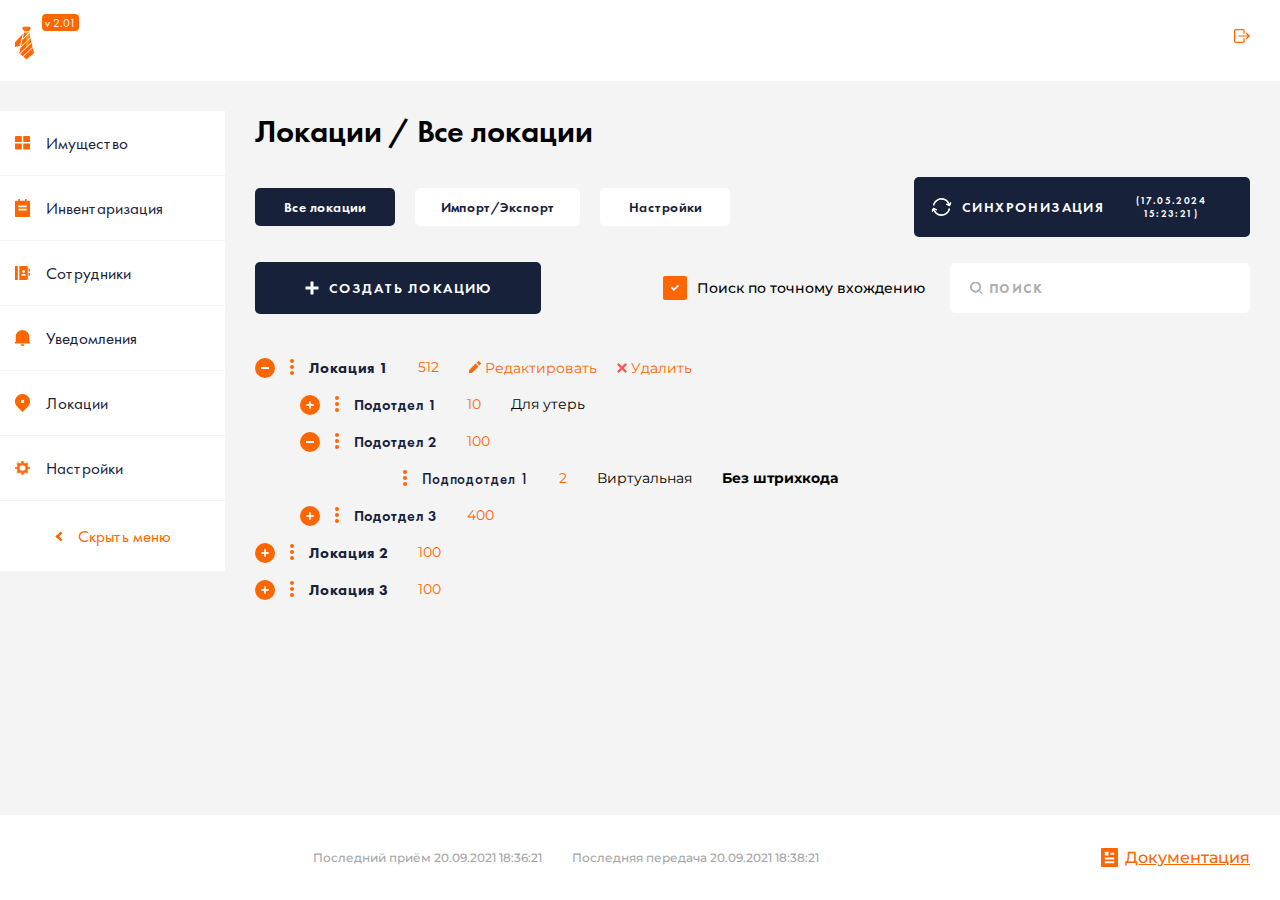
<file: index.html>
<!DOCTYPE html>
<html lang="ru">
<head>
  <meta charset="UTF-8">
  <meta name="viewport" content="width=device-width, initial-scale=1.0">
  <title>Локации</title>
  <link href="https://fonts.googleapis.com/css2?family=Galdeano&family=Montserrat:wght@100..900&display=swap" rel="stylesheet">
  <link rel="stylesheet" href="./styles/style.css">
  <link rel="stylesheet" href="./styles/popup.css">
</head>
<body class="body">

  <header class="header">
    <a href="#" class="header__logo">
      <img class="header__logo-img" src="./icons/logo.svg" alt="">
      <p class="header__logo-version">v 2.01</p>
    </a>
    <a href="#">
      <img src="./icons/log-out.svg" alt="">
    </a>
  </header>

  <div class="main-wrapper">
    <div class="wrapper">
      <nav class="nav">
        <ul class="nav__list">
          <li class="nav__item">
            <a href="#" class="nav__link">
              <img src="./icons/property.svg" alt="" class="nav__icon">
              <span class="nav__text">Имущество</span>
            </a>
          </li>
          <li class="nav__item">
            <a href="#" class="nav__link">
              <img src="./icons/inventory.svg" alt="" class="nav__icon">
              Инвентаризация
            </a>
          </li>
          <li class="nav__item">
            <a href="#" class="nav__link">
              <img src="./icons/staff.svg" alt="" class="nav__icon">
              Сотрудники
            </a>
          </li>
          <li class="nav__item">
            <a href="#" class="nav__link">
              <img src="./icons/notifications.svg" alt="" class="nav__icon">
              Уведомления
            </a>
          </li>
          <li class="nav__item">
            <a href="#" class="nav__link">
              <img src="./icons/locations.svg" alt="" class="nav__icon">
              Локации
            </a>
          </li>
          <li class="nav__item">
            <a href="./settings.html" class="nav__link">
              <img src="./icons/settings.svg" alt="" class="nav__icon">
              Настройки
            </a>
          </li>
        </ul>
        <button class="nav__btn" type="button">
          <img src="./icons/arrow-left.svg" alt="">
          Скрыть меню
        </button>
      </nav>
      <main class="main">
        <h1 class="main__heading">Локации / Все локации</h1>
        <section class="btns">
          <ul class="btns__list">
            <li class="btns__item">
              <button class="btn-small btn-small-1 btn-small--active" type="button">Все локации</button>
            </li>
            <li class="btns__item">
              <button class="btn-small btn-small-2" type="button">Импорт/Экспорт</button>
            </li>
            <li class="btns__item">
              <button class="btn-small btn-small-3" type="button">Настройки</button>
            </li>
          </ul>
          <button class="btn-large" type="button">
            <img src="./icons/synchronization.svg" alt="">
            синхронизация&nbsp;
            <span>(17.05.2024 15:23:21)</span>
          </button>
        </section>

        <section class="create-search">
          <button class="btn-large" id="create-btn">
            <img src="./icons/plus.svg" alt="">
            Создать локацию
          </button>
          <form class="search" action="#">
            <input class="search__checkbox" type="checkbox" name="accuracy" id="accuracy" checked>
            <label class="search__label" for="accuracy">Поиск по точному вхождению</label>
            <div class="search__wrapper">
              <input class="search__input" type="text" placeholder="поиск" name="search" id="search">
            </div>
          </form>
        </section>

        <section class="locations">
          <ul>
            <li class="location">
              <button class="location__open">
                <img src="./icons/minus.svg" alt="">
              </button>
              <button><img src="./icons/three-dots.svg" alt=""></button>
              <h2 class="location__name">Локация 1</h2>
              <span class="location__num">512</span>
              <button class="location__edit" id="edit-btn">
                <img src="./icons/edit.svg" alt="">
                Редактировать
              </button>
              <button class="location__delete">
                <img src="./icons/delete.svg" alt="">
                Удалить
              </button>
            </li>
            <ul class="location__list">
              <li class="location">
                <button class="location__open">
                  <img src="./icons/plus.svg" alt="">
                </button>
                <button><img src="./icons/three-dots.svg" alt=""></button>
                <h2 class="location__name">Подотдел 1</h2>
                <span class="location__num">10</span>
                <span class="location__note">Для утерь</span>
              </li>
              <li class="location">
                <button class="location__open">
                  <img src="./icons/minus.svg" alt="">
                </button>
                <button><img src="./icons/three-dots.svg" alt=""></button>
                <h2 class="location__name">Подотдел 2</h2>
                <span class="location__num">100</span>
              </li>
              <ul class="location__sublist">
                <li class="location">
                  <button><img src="./icons/three-dots.svg" alt=""></button>
                  <h2 class="location__name">Подподотдел 1</h2>
                  <span class="location__num">2</span>
                  <span class="location__note">Виртуальная</span>
                  <span class="location__note-bold location__note">Без штрихкода</span>
                </li>
              </ul>
              <li class="location">
                <button class="location__open">
                  <img src="./icons/plus.svg" alt="">
                </button>
                <button><img src="./icons/three-dots.svg" alt=""></button>
                <h2 class="location__name">Подотдел 3</h2>
                <span class="location__num">400</span>
              </li>
            </ul>
            </li>
            <li class="location">
              <button class="location__open">
                <img src="./icons/plus.svg" alt="">
              </button>
              <button><img src="./icons/three-dots.svg" alt=""></button>
              <h2 class="location__name">Локация 2</h2>
              <span class="location__num">100</span>
            </li>
            <li class="location">
              <button class="location__open">
                <img src="./icons/plus.svg" alt="">
              </button>
              <button><img src="./icons/three-dots.svg" alt=""></button>
              <h2 class="location__name">Локация 3</h2>
              <span class="location__num">100</span>
            </li>
          </ul>
        </section>
      </main>
    </div>
  </div>

  <footer class="footer">
    <div class="footer__wrapper">
      <p class="footer__text">Последний приём 20.09.2021 18:36:21</p>
      <p class="footer__text">Последняя передача  20.09.2021 18:38:21</p>
      <a href="" class="footer__link">
        <img src="./icons/documentation.svg" alt="">
        Документация
      </a>
    </div>
  </footer>

  <div class="popup popup__hide" id="create-elem">
    <section class="popup__content">
      <h2 class="popup__heading">Создать локацию</h2>
      <form class="popup__form" action="#">
        <input type="text" placeholder="Название">
        <input type="number" placeholder="Штрихкод">
        <input type="number" placeholder="RFID">
        <select name="nesting" id="nesting" class="popup__select">
          <option value="1">Локация1</option>
          <option value="2">Локация2</option>
          <option value="3">Локация3</option> 
        </select>
        <p class="popup__toggle">
          Виртуальная локация
          <label class="toggle">
            <input type="checkbox" class="toggle__checkbox" checked>
            <span class="toggle__slider"></span>
          </label>
        </p>
        <p class="popup__toggle">
          Локация для утерь
          <label class="toggle">
            <input type="checkbox" class="toggle__checkbox" checked>
            <span class="toggle__slider"></span>
          </label>
        </p>
        <p class="popup__btn-wrapper">
          <button class="create__create-btn btn-large">
            <img src="./icons/save.svg" alt="">
            Создать
          </button>
          <button class="create__cancel-btn btn-large btn-large--cancel cancel-btn">
            Отменить
          </button>
        </p>
      </form>
    </section>
  </div>

  <div class="popup popup__hide" id="edit-elem">
    <section class="popup__content">
      <h2 class="popup__heading">Изменить локацию %название%</h2>
      <form class="popup__form" action="#">
        <p class="popup__wrapper">
          <label class="popup__label" for="loc-name">Название</label>
          <input type="text" value="Локация 11" name="loc-name" id="loc-name">
        </p>
        <p class="popup__wrapper">
          <label class="popup__label" for="code">Штрихкод</label>
          <input type="number" value="1123123123123" name="code" id="code">
        </p>
        <p class="popup__wrapper">
          <label class="popup__label" for="rfid">RFID</label>
          <input type="number" value="1123123123123" name="rfid" id="rfid">
        </p>
        <p class="popup__wrapper">
          <label class="popup__label" for="nesting">Вложенность</label>
          <!-- <input type="text" value="Локация1" name="nesting" id="nesting"> -->
          <select name="nesting" id="nesting" class="popup__select">
            <option value="1">Локация1</option>
            <option value="2">Локация2</option>
            <option value="3">Локация3</option> 
          </select>
        </p>
        <p class="popup__toggle">
          Виртуальная локация
          <label class="toggle">
            <input type="checkbox" class="toggle__checkbox" checked>
            <span class="toggle__slider"></span>
          </label>
        </p>
        <p class="popup__toggle">
          Локация для утерь
          <label class="toggle">
            <input type="checkbox" class="toggle__checkbox" checked>
            <span class="toggle__slider"></span>
          </label>
        </p>
        <p class="popup__btn-wrapper">
          <button class="edit__delete-btn btn-large btn-large--cancel">
            <img src="./icons/delete.svg" alt="">
            Удалить
          </button>
          <button class="edit__cancel-btn btn-large btn-large--cancel cancel-btn">
            Отменить
          </button>
        </p>
        <button class="edit__save-btn btn-large">
          <img src="./icons/save.svg" alt="">
          Сохранить
        </button>
      </form>
    </section>
  </div>

  <script src="./script.js"></script>

</body>
</html>
</file>
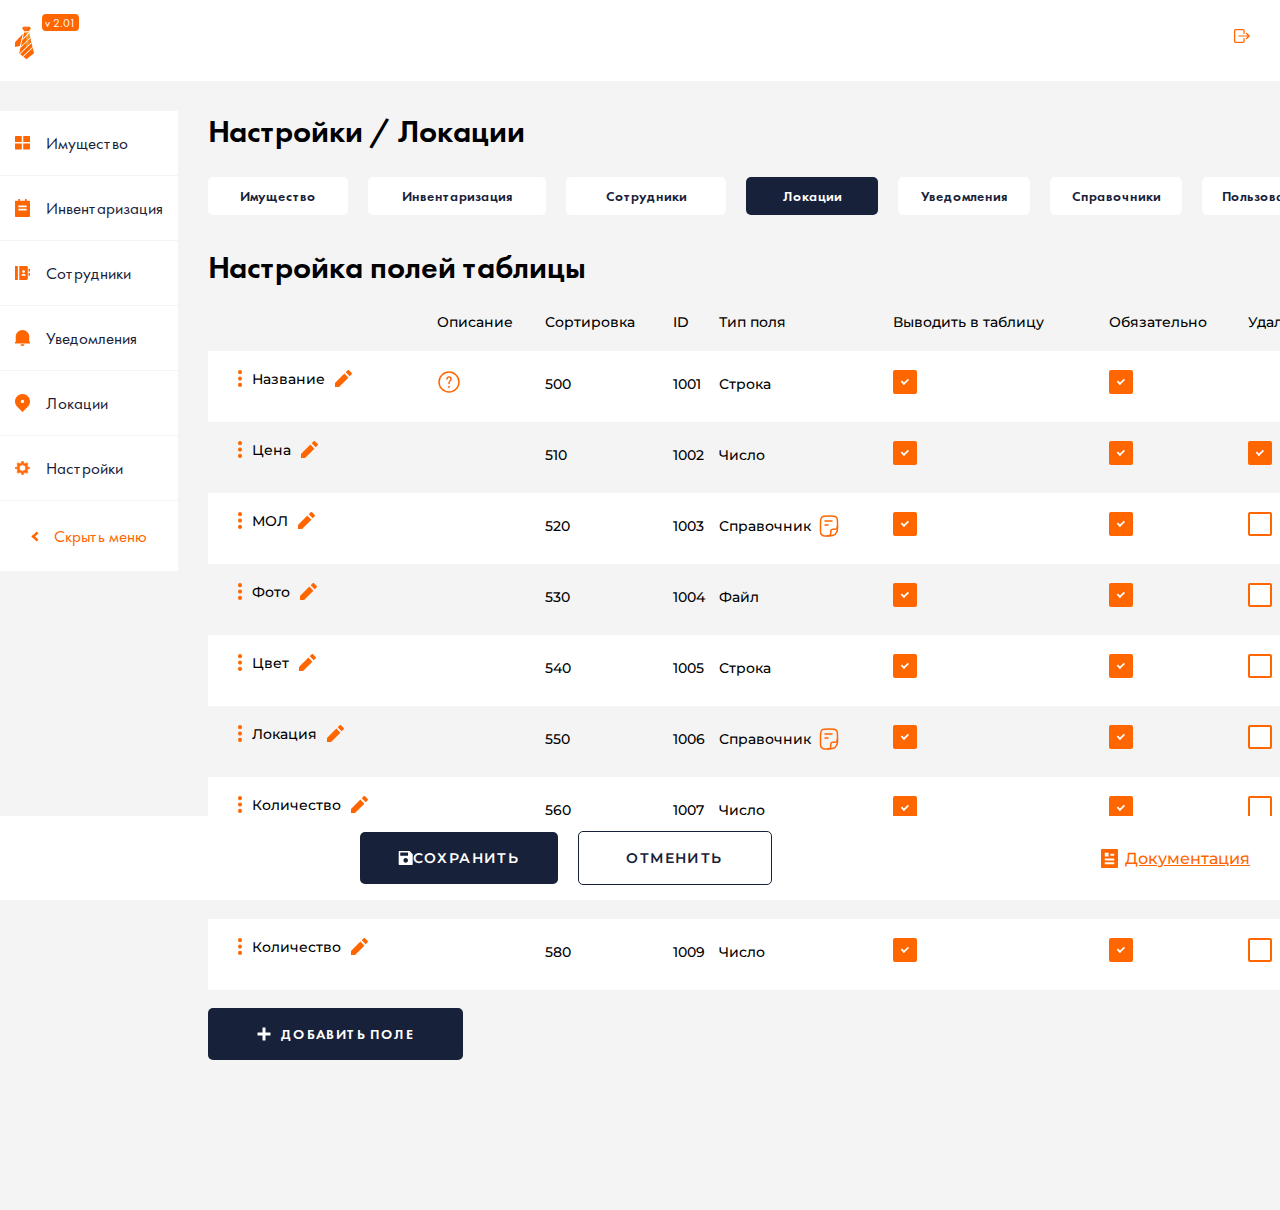
<file: settings.html>
<!DOCTYPE html>
<html lang="en">
<head>
  <meta charset="UTF-8">
  <meta name="viewport" content="width=device-width, initial-scale=1.0">
  <title>Настройки / Локации</title>
  <link href="https://fonts.googleapis.com/css2?family=Galdeano&family=Montserrat:wght@100..900&display=swap" rel="stylesheet">
  <link rel="stylesheet" href="./styles/style.css">
  <link rel="stylesheet" href="./styles/settings.css">
</head>
<body class="body">

  <header class="header">
    <a href="#" class="header__logo">
      <img class="header__logo-img" src="./icons/logo.svg" alt="">
      <p class="header__logo-version">v 2.01</p>
    </a>
    <a href="#">
      <img src="./icons/log-out.svg" alt="">
    </a>
  </header>

  <div class="main-wrapper">
    <div class="wrapper">

      <nav class="nav">
        <ul class="nav__list">
          <li class="nav__item">
            <a href="#" class="nav__link">
              <img src="./icons/property.svg" alt="" class="nav__icon">
              <span class="nav__text">Имущество</span>
            </a>
          </li>
          <li class="nav__item">
            <a href="#" class="nav__link">
              <img src="./icons/inventory.svg" alt="" class="nav__icon">
              Инвентаризация
            </a>
          </li>
          <li class="nav__item">
            <a href="#" class="nav__link">
              <img src="./icons/staff.svg" alt="" class="nav__icon">
              Сотрудники
            </a>
          </li>
          <li class="nav__item">
            <a href="#" class="nav__link">
              <img src="./icons/notifications.svg" alt="" class="nav__icon">
              Уведомления
            </a>
          </li>
          <li class="nav__item">
            <a href="./index.html" class="nav__link">
              <img src="./icons/locations.svg" alt="" class="nav__icon">
              Локации
            </a>
          </li>
          <li class="nav__item">
            <a href="#" class="nav__link">
              <img src="./icons/settings.svg" alt="" class="nav__icon">
              Настройки
            </a>
          </li>
        </ul>
        <button class="nav__btn" type="button">
          <img src="./icons/arrow-left.svg" alt="">
          Скрыть меню
        </button>
      </nav>

      <main class="main settings">
        <h1 class="main__heading">Настройки / Локации</h1>

        <section class="btns">
          <ul class="btns__list">
            <li class="btns__item">
              <button class="btn-small btn-small-1" type="button">Имущество</button>
            </li>
            <li class="btns__item">
              <button class="btn-small btn-small-2" type="button">Инвентаризация</button>
            </li>
            <li class="btns__item">
              <button class="btn-small btn-small-3" type="button">Сотрудники</button>
            </li>
            <li class="btns__item">
              <button class="btn-small btn-small--active" type="button">Локации</button>
            </li>
            <li class="btns__item">
              <button class="btn-small" type="button">Уведомления</button>
            </li>
            <li class="btns__item">
              <button class="btn-small" type="button">Справочники</button>
            </li>
            <li class="btns__item">
              <button class="btn-small" type="button">Пользователь</button>
            </li>
          </ul>
        </section>

        <section>
          <h2 class="main__heading">Настройка полей таблицы</h2>
          <table class="table">

            <thead class="table__thead">
              <td></td>
              <td>Описание</td>
              <td>Сортировка</td>
              <td>ID</td>
              <td>Тип поля</td>
              <td>Выводить в таблицу</td>
              <td>Обязательно</td>
              <td>Удалить</td>
            </thead>

            <tbody>

              <tr class="table__row">
                <td class="table__names">
                  <img src="./icons/three-dots.svg" alt="">
                  Название
                  <img src="./icons/edit.svg" alt="">
                </td>
                <td>
                  <img src="./icons/help-circle.svg" alt="">
                </td>
                <td>
                  <p>500</p>
                </td>
                <td>1001</td>
                <td>Строка</td>
                <td>
                  <input class="checkbox" type="checkbox" name="ch1" id="ch1" checked>
                  <label for="ch1"></label>
                </td>
                <td>
                  <input class="checkbox" type="checkbox" name="ch2" id="ch2" checked>
                  <label for="ch2"></label>
                </td>
                <td></td>
              </tr>

              <tr class="table__row">
                <td class="table__names">
                  <img src="./icons/three-dots.svg" alt="">
                  Цена
                  <img src="./icons/edit.svg" alt="">
                </td>
                <td></td>
                <td>
                  <p>510</p>
                </td>
                <td>1002</td>
                <td>Число</td>
                <td>
                  <input class="checkbox" type="checkbox" name="ch3" id="ch3" checked>
                  <label for="ch3"></label>
                </td>
                <td>
                  <input class="checkbox" type="checkbox" name="ch4" id="ch4" checked>
                  <label for="ch4"></label>
                </td>
                <td>
                  <input class="checkbox" type="checkbox" name="ch5" id="ch5" checked>
                  <label for="ch5"></label>
                </td>
              </tr>

              <tr class="table__row">
                <td class="table__names">
                  <img src="./icons/three-dots.svg" alt="">
                  МОЛ
                  <img src="./icons/edit.svg" alt="">
                </td>
                <td></td>
                <td>
                  <p>520</p>
                </td>
                <td>1003</td>
                <td>
                  <p class="table__flex">
                    Справочник
                    <img src="./icons/paper.svg" alt="">
                  </p>
                </td>
                <td>
                  <input class="checkbox" type="checkbox" name="ch6" id="ch6" checked>
                  <label for="ch6"></label>
                </td>
                <td>
                  <input class="checkbox" type="checkbox" name="ch7" id="ch7" checked>
                  <label for="ch7"></label>
                </td>
                <td>
                  <input class="checkbox" type="checkbox" name="ch8" id="ch8">
                  <label for="ch8"></label>
                </td>
              </tr>

              <tr class="table__row">
                <td class="table__names">
                  <img src="./icons/three-dots.svg" alt="">
                  Фото
                  <img src="./icons/edit.svg" alt="">
                </td>
                <td></td>
                <td>
                  <p>530</p>
                </td>
                <td>1004</td>
                <td>Файл</td>
                <td>
                  <input class="checkbox" type="checkbox" name="ch9" id="ch9" checked>
                  <label for="ch9"></label>
                </td>
                <td>
                  <input class="checkbox" type="checkbox" name="ch10" id="ch10" checked>
                  <label for="ch10"></label>
                </td>
                <td>
                  <input class="checkbox" type="checkbox" name="ch11" id="ch11">
                  <label for="ch11"></label>
                </td>
              </tr>

              <tr class="table__row">
                <td class="table__names">
                  <img src="./icons/three-dots.svg" alt="">
                  Цвет
                  <img src="./icons/edit.svg" alt="">
                </td>
                <td></td>
                <td>
                  <p>540</p>
                </td>
                <td>1005</td>
                <td>Строка</td>
                <td>
                  <input class="checkbox" type="checkbox" name="ch12" id="ch12" checked>
                  <label for="ch12"></label>
                </td>
                <td>
                  <input class="checkbox" type="checkbox" name="ch13" id="ch13" checked>
                  <label for="ch13"></label>
                </td>
                <td>
                  <input class="checkbox" type="checkbox" name="ch14" id="ch14">
                  <label for="ch14"></label>
                </td>
              </tr>

              <tr class="table__row">
                <td class="table__names">
                  <img src="./icons/three-dots.svg" alt="">
                  Локация
                  <img src="./icons/edit.svg" alt="">
                </td>
                <td></td>
                <td>
                  <p>550</p>
                </td>
                <td>1006</td>
                <td>
                  <p class="table__flex">
                    Справочник
                    <img src="./icons/paper.svg" alt="">
                  </p>
                </td>
                <td>
                  <input class="checkbox" type="checkbox" name="ch15" id="ch16" checked>
                  <label for="ch16"></label>
                </td>
                <td>
                  <input class="checkbox" type="checkbox" name="ch17" id="ch17" checked>
                  <label for="ch17"></label>
                </td>
                <td>
                  <input class="checkbox" type="checkbox" name="ch18" id="ch18">
                  <label for="ch18"></label>
                </td>
              </tr>

              <tr class="table__row">
                <td class="table__names">
                  <img src="./icons/three-dots.svg" alt="">
                  Количество
                  <img src="./icons/edit.svg" alt="">
                </td>
                <td></td>
                <td>
                  <p>560</p>
                </td>
                <td>1007</td>
                <td>Число</td>
                <td>
                  <input class="checkbox" type="checkbox" name="ch18" id="ch18" checked>
                  <label for="ch18"></label>
                </td>
                <td>
                  <input class="checkbox" type="checkbox" name="ch19" id="ch19" checked>
                  <label for="ch19"></label>
                </td>
                <td>
                  <input class="checkbox" type="checkbox" name="ch20" id="ch20">
                  <label for="ch20"></label>
                </td>
              </tr>

              <tr class="table__row">
                <td class="table__names">
                  <img src="./icons/three-dots.svg" alt="">
                  Описание
                  <img src="./icons/edit.svg" alt="">
                </td>
                <td></td>
                <td>
                  <p>570</p>
                </td>
                <td>1008</td>
                <td>Текст</td>
                <td>
                  <input class="checkbox" type="checkbox" name="ch21" id="ch21" checked>
                  <label for="ch21"></label>
                </td>
                <td>
                  <input class="checkbox" type="checkbox" name="ch22" id="ch22" checked>
                  <label for="ch22"></label>
                </td>
                <td>
                  <input class="checkbox" type="checkbox" name="ch23" id="ch23">
                  <label for="ch23"></label>
                </td>
              </tr>

              <tr class="table__row">
                <td class="table__names">
                  <img src="./icons/three-dots.svg" alt="">
                  Количество
                  <img src="./icons/edit.svg" alt="">
                </td>
                <td></td>
                <td>
                  <p>580</p>
                </td>
                <td>1009</td>
                <td>Число</td>
                <td>
                  <input class="checkbox" type="checkbox" name="ch24" id="ch24" checked>
                  <label for="ch24"></label>
                </td>
                <td>
                  <input class="checkbox" type="checkbox" name="ch25" id="ch25" checked>
                  <label for="ch25"></label>
                </td>
                <td>
                  <input class="checkbox" type="checkbox" name="ch26" id="ch26">
                  <label for="ch26"></label>
                </td>
              </tr>

            </tbody>

          </table>
          <button class="add-btn btn-large">
            <img src="./icons/plus.svg" alt="">
            Добавить поле
          </button>
        </section>

      </main>

    </div>
  </div>

  <footer class="footer settings__footer">
    <div class="footer__wrapper">
      <button class="save-btn btn-large">
        <img src="./icons/save.svg" alt="">
        Сохранить
      </button>
      <button class="cancel-btn btn-large btn-large--cancel">
        Отменить
      </button>
      <a href="" class="footer__link">
        <img src="./icons/documentation.svg" alt="">
        Документация
      </a>
    </div>
  </footer>

</body>
</html>
</file>
<file: styles/style.css>
@font-face {
  font-family: "Futura PT";
  src: local("Futura PT Book"), local("FuturaPT-Book"), url("../fonts/futura-pt/FuturaPT-Book.woff2") format("woff2"), url("../fonts/futura-pt/FuturaPT-Book.woff") format("woff");
  font-weight: normal;
}
@font-face {
  font-family: "Futura PT";
  src: local("Futura PT Medium"), local("FuturaPT-Medium"), url("../fonts/futura-pt/FuturaPT-Medium.woff2") format("woff2"), url("../fonts/futura-pt/FuturaPT-Medium.woff") format("woff");
  font-weight: 500;
}
@font-face {
  font-family: "Futura PT";
  src: local("Futura PT Demi"), local("FuturaPT-Demi"), url("../fonts/futura-pt/FuturaPT-Demi.woff2") format("woff2"), url("../fonts/futura-pt/FuturaPT-Demi.woff") format("woff");
  font-weight: 600;
}
@font-face {
  font-family: "Futura PT";
  src: local("Futura PT Heavy"), local("FuturaPT-Heavy"), url("../fonts/futura-pt/FuturaPT-Heavy.woff2") format("woff2"), url("../fonts/futura-pt/FuturaPT-Heavy.woff") format("woff");
  font-weight: 900;
}
* {
  box-sizing: border-box;
  margin: 0;
  padding: 0;
}

html {
  font-size: 62.5%;
  height: 100%;
}

a {
  text-decoration: none;
  color: inherit;
}

button {
  cursor: pointer;
  font-family: inherit;
  font-size: inherit;
  border: none;
  background: none;
}

ul {
  list-style: none;
}

.body {
  font-family: "Futura PT", Arial, Helvetica, sans-serif;
  display: flex;
  flex-direction: column;
  height: 100%;
}

.btn-small {
  padding: 10px;
  display: flex;
  justify-content: center;
  align-items: center;
  background-color: #ffffff;
  color: #172139;
  font-size: 1.4rem;
  font-weight: 600;
  border-radius: 5px;
}
.btn-small:hover, .btn-small--active {
  background-color: #172139;
  color: #ffffff;
}

.btn-large {
  padding: 17px;
  display: flex;
  justify-content: center;
  align-items: center;
  background-color: #172139;
  color: #ffffff;
  text-transform: uppercase;
  font-size: 1.4rem;
  font-weight: 600;
  letter-spacing: 0.1em;
  border-radius: 5px;
}
.btn-large:hover {
  background-color: #FF6600;
}
.btn-large--cancel {
  color: #172139;
  background-color: #ffffff;
  border: 1px solid #172139;
}
.btn-large--cancel:hover {
  background-color: #172139;
  color: #ffffff;
}

.header,
.footer__wrapper,
.wrapper {
  max-width: 1920px;
  width: 100%;
  margin: 0 auto;
}

.header {
  display: flex;
  justify-content: space-between;
  align-items: center;
  padding: 14px 30px 21px 15px;
}
.header__logo {
  display: flex;
  gap: 8px;
}
.header__logo-img {
  padding-top: 12px;
}
.header__logo-version {
  width: 37px;
  height: 17px;
  display: flex;
  justify-content: center;
  align-items: center;
  border-radius: 4px;
  background-color: #FF6600;
  color: #ffffff;
  font-size: 1.2rem;
}

.main-wrapper {
  background-color: #f4f4f4;
  flex: 1;
}

.nav {
  width: 290px;
  font-size: 1.7rem;
}
.nav__item {
  margin-bottom: 1px;
  display: flex;
  align-items: center;
  background-color: #ffffff;
  color: #172139;
}
.nav__item:hover {
  background-color: #172139;
  color: #f4f4f4;
}
.nav__link {
  padding: 21px 15px;
  width: 100%;
  display: flex;
  gap: 16px;
}
.nav__btn {
  width: 100%;
  padding: 24px 0;
  display: flex;
  justify-content: center;
  align-items: center;
  gap: 15px;
  background-color: #ffffff;
  color: #FF6600;
}

.wrapper {
  display: flex;
  padding-top: 30px;
}

.main {
  margin: 0 30px;
  width: 100%;
}
.main__heading {
  margin-bottom: 25px;
  color: #000000;
  font-weight: 600;
  font-size: 3.2rem;
}
.main .btns {
  width: 100%;
  display: flex;
  justify-content: space-between;
  align-items: center;
}
.main .btns__list {
  display: flex;
  gap: 20px;
}
.main .btns .btn-small-1 {
  width: 140px;
}
.main .btns .btn-small-2 {
  width: 165px;
}
.main .btns .btn-small-3 {
  width: 130px;
}
.main .btns .btn-large {
  width: 336px;
}
.main .btns .btn-large span {
  font-size: 1rem;
}
.main .btns .btn-large img {
  margin-right: 10px;
}
.main .create-search {
  width: 100%;
  margin-top: 25px;
  margin-bottom: 44px;
  display: flex;
  justify-content: space-between;
  align-items: center;
}
.main .create-search .btn-large {
  width: 286px;
}
.main .create-search img {
  margin-right: 10px;
}

.search {
  display: flex;
}
.search__checkbox {
  position: absolute;
  z-index: -1;
  opacity: 0;
}
.search__checkbox + label {
  display: inline-flex;
  align-items: center;
  cursor: pointer;
}
.search__checkbox + label::before {
  content: "";
  display: inline-block;
  width: 20px;
  height: 20px;
  border-radius: 2px;
  margin-right: 10px;
  background-color: #ffffff;
  border: 2px solid #FF6600;
  font-size: 1rem;
}
.search__checkbox:checked + label::before {
  background-color: #FF6600;
  background-image: url(../icons/check-mark.svg);
  background-repeat: no-repeat;
  background-position: center;
}
.search__label {
  margin-left: 10px;
  margin-right: 25px;
  color: #000000;
  font-size: 1.4rem;
  font-weight: 500;
  font-family: "Montserrat", Arial, Helvetica, sans-serif;
}
.search__wrapper {
  position: relative;
}
.search__wrapper::before {
  content: "";
  position: absolute;
  left: 20px;
  top: 50%;
  transform: translateY(-50%);
  width: 13px;
  height: 13px;
  background-image: url("../icons/search.svg");
  background-size: contain;
  background-repeat: no-repeat;
}
.search__input {
  height: 50px;
  width: 300px;
  padding-left: 39px;
  border-radius: 5px;
  border: none;
  font-family: "Futura PT", Arial, Helvetica, sans-serif;
  letter-spacing: 0.1em;
}
.search__input::-moz-placeholder {
  font-weight: 500;
  color: #AEAEAE;
  font-size: 2rem;
}
.search__input::placeholder {
  font-weight: 500;
  color: #AEAEAE;
  font-size: 2rem;
}

.location {
  display: flex;
  margin-bottom: 17px;
}
.location__open {
  width: 20px;
  height: 20px;
  margin-right: 15px;
  display: flex;
  justify-content: center;
  align-items: center;
  border-radius: 50%;
  background-color: #FF6600;
}
.location__open img {
  width: 8px;
  height: 8px;
}
.location__name {
  margin-left: 15px;
  margin-right: 30px;
  font-weight: 900;
  font-size: 1.5rem;
  color: #172139;
}
.location__num, .location__edit, .location__delete {
  font-family: "Montserrat", Arial, Helvetica, sans-serif;
  color: #FF6600;
  font-size: 1.4rem;
}
.location__edit:hover, .location__delete:hover {
  color: #FF5959;
}
.location__edit {
  margin-left: 30px;
  margin-right: 20px;
}
.location__list {
  margin-left: 45px;
}
.location__list .location__name {
  font-weight: 600;
}
.location__sublist {
  margin-left: 103px;
}
.location__sublist .location__name {
  font-weight: 500;
}
.location__note {
  font-family: "Montserrat", Arial, Helvetica, sans-serif;
  color: #000000;
  font-size: 1.4rem;
  margin-left: 30px;
}
.location__note-bold {
  font-weight: 700;
}

.footer {
  position: fixed;
  bottom: 0;
  left: 0;
  right: 0;
  padding: 33px 30px;
  font-family: "Montserrat", Arial, Helvetica, sans-serif;
  background-color: #ffffff;
}
.footer__wrapper {
  display: flex;
  align-items: center;
}
.footer__text {
  color: #A5A5A5;
  font-size: 1.2rem;
  font-weight: 500;
}
.footer__text:first-of-type {
  margin-left: auto;
  margin-right: 30px;
}
.footer__text:last-of-type {
  margin-right: auto;
}
.footer__link {
  display: flex;
  align-items: center;
  color: #FF6600;
  font-size: 1.6rem;
  font-weight: 500;
  text-decoration: underline;
}
.footer__link:hover {
  text-decoration: none;
}
.footer__link img {
  margin-right: 7px;
}/*# sourceMappingURL=style.css.map */
</file>
<file: styles/popup.css>
@font-face {
  font-family: "Futura PT";
  src: local("Futura PT Book"), local("FuturaPT-Book"), url("../fonts/futura-pt/FuturaPT-Book.woff2") format("woff2"), url("../fonts/futura-pt/FuturaPT-Book.woff") format("woff");
  font-weight: normal;
}
@font-face {
  font-family: "Futura PT";
  src: local("Futura PT Medium"), local("FuturaPT-Medium"), url("../fonts/futura-pt/FuturaPT-Medium.woff2") format("woff2"), url("../fonts/futura-pt/FuturaPT-Medium.woff") format("woff");
  font-weight: 500;
}
@font-face {
  font-family: "Futura PT";
  src: local("Futura PT Demi"), local("FuturaPT-Demi"), url("../fonts/futura-pt/FuturaPT-Demi.woff2") format("woff2"), url("../fonts/futura-pt/FuturaPT-Demi.woff") format("woff");
  font-weight: 600;
}
@font-face {
  font-family: "Futura PT";
  src: local("Futura PT Heavy"), local("FuturaPT-Heavy"), url("../fonts/futura-pt/FuturaPT-Heavy.woff2") format("woff2"), url("../fonts/futura-pt/FuturaPT-Heavy.woff") format("woff");
  font-weight: 900;
}
.popup {
  position: absolute;
  height: 100%;
  width: 100%;
  background: rgba(0, 0, 0, 0.6);
}
.popup__hide {
  display: none;
}
.popup__show {
  display: flex;
  justify-content: center;
  align-items: center;
}
.popup__content {
  width: 440px;
  padding: 25px 40px;
  background-color: #ffffff;
}
.popup__heading {
  margin-bottom: 17px;
  color: #000000;
  font-size: 2.4rem;
  font-weight: 600;
  line-height: 120%;
}
.popup__form {
  display: flex;
  flex-direction: column;
  gap: 17px;
}
.popup__wrapper {
  display: flex;
  flex-direction: column;
  gap: 7px;
}
.popup input, .popup__select {
  height: 50px;
  padding: 0 25px;
  border-radius: 5px;
  color: #172139;
  font-size: 1.6rem;
  font-family: "Galdeano", Arial, Helvetica, sans-serif;
  background-color: #F5F5F5;
  border: 1px solid #E1E1E1;
}
.popup input::-moz-placeholder, .popup__select::-moz-placeholder {
  color: #AEAEAE;
  font-family: "Galdeano", Arial, Helvetica, sans-serif;
  font-size: 1.6rem;
}
.popup input::placeholder, .popup__select::placeholder {
  color: #AEAEAE;
  font-family: "Galdeano", Arial, Helvetica, sans-serif;
  font-size: 1.6rem;
}
.popup input:focus, .popup__select:focus {
  outline: none;
  border: 1px solid #FF6600;
}
.popup__label {
  font-size: 1.6rem;
  line-height: 1.8rem;
}
.popup__select {
  cursor: pointer;
  -webkit-appearance: none;
     -moz-appearance: none;
          appearance: none;
  background-image: url("../icons/arrow-down.svg");
  background-repeat: no-repeat;
  background-position: right 25px center;
}
.popup__btn-wrapper {
  display: flex;
  justify-content: space-between;
}
.popup__toggle {
  font-family: "Galdeano", Arial, Helvetica, sans-serif;
  font-size: 1.6rem;
  display: flex;
  justify-content: space-between;
  align-items: center;
}

.toggle {
  position: relative;
  width: 52px;
  height: 28px;
}
.toggle__checkbox {
  opacity: 0;
  width: 0;
  height: 0;
}
.toggle__checkbox:checked + .toggle__slider::before {
  transform: translateX(24px);
}
.toggle__slider {
  position: absolute;
  cursor: pointer;
  top: 0;
  left: 0;
  right: 0;
  bottom: 0;
  background-color: #EFEFEF;
  transition: 0.4s;
  border-radius: 53px;
}
.toggle__slider::before {
  position: absolute;
  content: "";
  height: 24px;
  width: 24px;
  left: 2px;
  bottom: 2px;
  background-color: #FF6600;
  transition: 0.4s;
  border-radius: 50%;
}

.create__create-btn {
  width: 193px;
  gap: 10px;
}
.create__cancel-btn {
  width: 151px;
}

.edit__delete-btn {
  width: 195px;
  gap: 10px;
}
.edit__cancel-btn {
  width: 151px;
}
.edit__save-btn {
  width: 100%;
  gap: 10px;
}/*# sourceMappingURL=popup.css.map */
</file>
<file: styles/settings.css>
@font-face {
  font-family: "Futura PT";
  src: local("Futura PT Book"), local("FuturaPT-Book"), url("../fonts/futura-pt/FuturaPT-Book.woff2") format("woff2"), url("../fonts/futura-pt/FuturaPT-Book.woff") format("woff");
  font-weight: normal;
}
@font-face {
  font-family: "Futura PT";
  src: local("Futura PT Medium"), local("FuturaPT-Medium"), url("../fonts/futura-pt/FuturaPT-Medium.woff2") format("woff2"), url("../fonts/futura-pt/FuturaPT-Medium.woff") format("woff");
  font-weight: 500;
}
@font-face {
  font-family: "Futura PT";
  src: local("Futura PT Demi"), local("FuturaPT-Demi"), url("../fonts/futura-pt/FuturaPT-Demi.woff2") format("woff2"), url("../fonts/futura-pt/FuturaPT-Demi.woff") format("woff");
  font-weight: 600;
}
@font-face {
  font-family: "Futura PT";
  src: local("Futura PT Heavy"), local("FuturaPT-Heavy"), url("../fonts/futura-pt/FuturaPT-Heavy.woff2") format("woff2"), url("../fonts/futura-pt/FuturaPT-Heavy.woff") format("woff");
  font-weight: 900;
}
.settings {
  margin-bottom: 150px;
}
.settings .btns .btn-small {
  width: 132px;
  margin-bottom: 32px;
}
.settings .btns .btn-small-1 {
  width: 140px;
}
.settings .btns .btn-small-2 {
  width: 178px;
}
.settings .btns .btn-small-3 {
  width: 160px;
}
.settings__footer {
  padding: 15px 30px;
}

.table {
  width: 100%;
  border-collapse: collapse;
  margin-bottom: 18px;
  font-family: "Montserrat", Arial, Helvetica, sans-serif;
  color: #000000;
  font-weight: 500;
  font-size: 1.4rem;
}
.table__thead td {
  padding-bottom: 20px;
}
.table__names {
  display: flex;
  gap: 10px;
  margin-left: 30px;
}
.table__row:nth-of-type(2n-1) {
  background-color: #ffffff;
}
.table__row p:nth-of-type(3) {
  width: 81px;
  height: 31px;
  display: flex;
  justify-content: center;
  align-items: center;
  background-color: #ffffff;
  border-radius: 5px;
  border: 1px solid #EFEFEF;
}
.table__row td {
  height: 60px;
  padding: 19px 0 24px;
  vertical-align: middle;
}
.table__flex {
  display: flex;
  align-items: center;
  gap: 6px;
}

.checkbox {
  position: absolute;
  z-index: -1;
  opacity: 0;
}
.checkbox + label {
  display: inline-flex;
  align-items: center;
  cursor: pointer;
}
.checkbox + label::before {
  content: "";
  display: inline-block;
  width: 20px;
  height: 20px;
  border-radius: 2px;
  background-color: #ffffff;
  border: 2px solid #FF6600;
}
.checkbox:checked + label::before {
  background-color: #FF6600;
  background-image: url(../icons/check-mark.svg);
  background-repeat: no-repeat;
  background-position: center;
}

.add-btn {
  width: 255px;
  gap: 10px;
}

.save-btn {
  width: 198px;
  margin-left: auto;
  margin-right: 20px;
}

.cancel-btn {
  width: 194px;
  margin-right: auto;
}/*# sourceMappingURL=settings.css.map */
</file>
